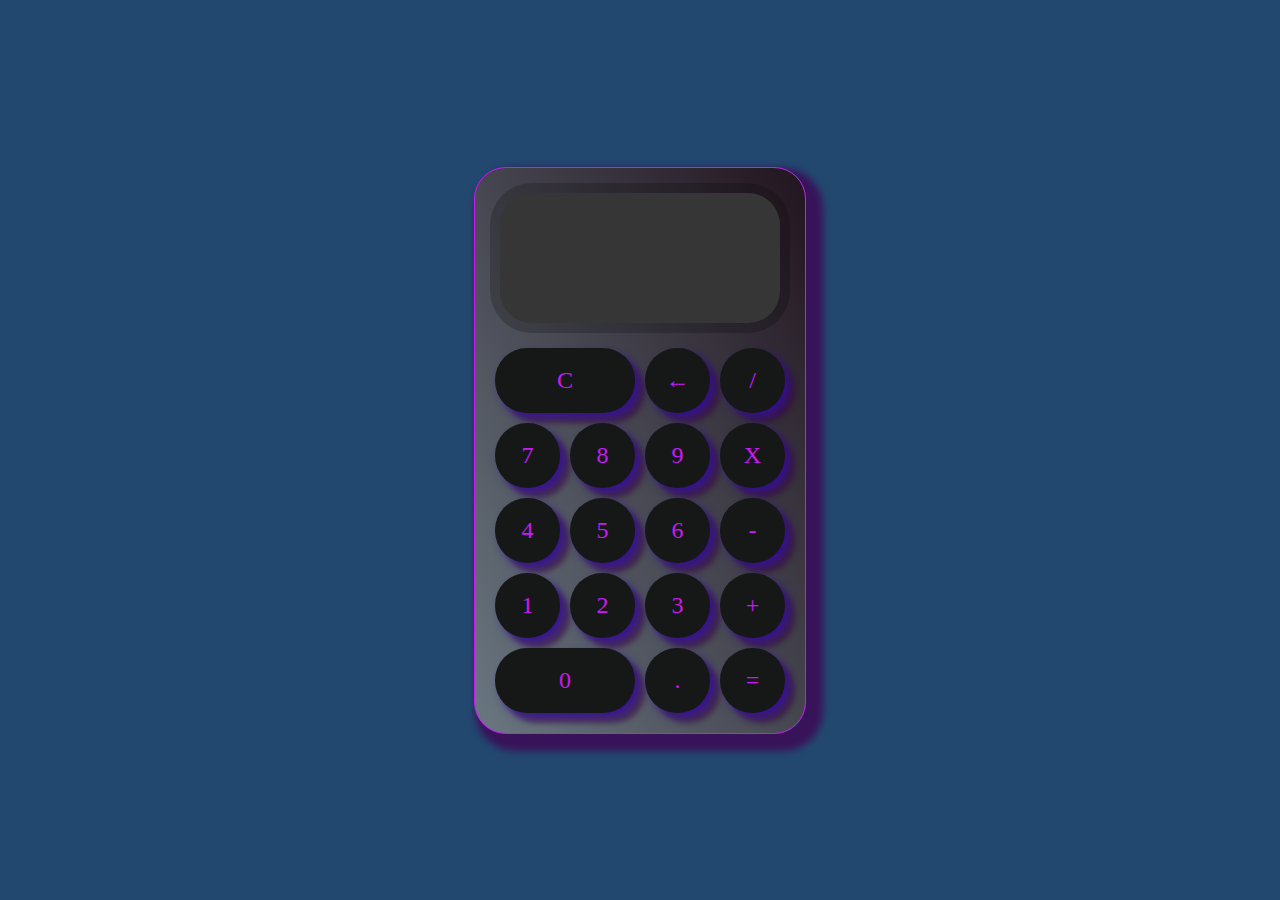
<file: calculadora.html>
<!DOCTYPE html>
<html lang="en">

<head>
    <meta charset="UTF-8">
    <meta http-equiv="X-UA-Compatible" content="IE=edge">
    <meta name="viewport" content="width=device-width, initial-scale=1.0">
    <title>Calculadora</title>
    <link href="https://fonts.googleapis.com/css2?family=Fraunces:ital,wght@1,900&family=Shizuru&display=swap"
        rel="stylesheet">
    <link href="style.css" rel="stylesheet" />
    <script src="Display.js" type="text/javascript"></script>
    <script src="Calculadora.js" type="text/javascript"></script>
    <script src="index.js" type="text/javascript" defer></script>

</head>

<body>
    <div class="container">
        <div class="calculadora">
            <div class="display">
                <div id="valor-anterior"></div>
                <div id="valor-actual"></div>
            </div>
            <!-- <button>C</button> -->
            <button class="col-2" onClick="display.borrarTodo()">C</button>
            <button onClick="display.borrar()">&larr;</button>
            <button class="operador" value="dividir">/</button>
            <button class="numero">7</button>
            <button class="numero">8</button>
            <button class="numero">9</button>
            <button class="operador" value="multiplicar">X</button>
            <button class="numero">4</button>
            <button class="numero">5</button>
            <button class="numero">6</button>
            <button class="operador" value="restar">-</button>
            <button class="numero">1</button>
            <button class="numero">2</button>
            <button class="numero">3</button>
            <button class="operador" value="sumar">+</button>
            <button class="col-2 numero">0</button>
            <button class="numero">.</button>
            <button class="operador" value="igual">=</button>

        </div>
    </div>
</body>

</html>
</file>
<file: style.css>
* {
     font-family: 'Noto Serif', serif;
     color: rgb(200, 26, 243);

 }

 body {
     margin: 0;
     background-color: #224870;
 }

 .container {
     display:flex;
     justify-content: center;
     align-items: center;
     height: 100vh;

 }

 .calculadora {
     display: grid;
     grid-template-columns: repeat(4, 75px);
     grid-template-rows: 160px repeat(5, 75px);
     background-color: #030303;
     padding: 15px;
     border-radius: 32px;
     box-shadow: 9px 9px 7px 8px #3c0d57e1;
   
        margin: 30px; 
        padding: 15px; 
        text-align: center; 
        border: 1px solid; 
        background: -webkit-linear-gradient(30deg, #7c8385cc, #22151f); 
     
 }

 button {
     cursor: pointer;
     margin: 5px;
     padding: 0;
     border-radius: 32px;
     font-size: 1.5em;
     border: none;
     background-color: #161817;
    box-shadow: 5px 5px 10px -1px rgba(50, 12, 175, 0.816), 10px 10px 5px #38063683 ;   
 }

 button:active {
     background-color: #000000;
 }

 button:focus {
     outline:none;
 }

.col-2 {
    grid-column: span 2;
}

 .display {
     grid-column: 1 / -1;
     padding: 16px;
     display: flex;
     margin: 10px 10px 20px;
     flex-direction: column;
     align-items: flex-end;
     background-color: #363636;
     border-radius: 32px;
     text-align: right;
     justify-content: space-between ;
     word-break: break-all;
     box-shadow: 0px 0px 0px 10px #00000033;
 }

 #valor-actual {
     font-size: 1.5em;
 }

 #valor-anterior {
     font-size: 2em;
 }
</file>
